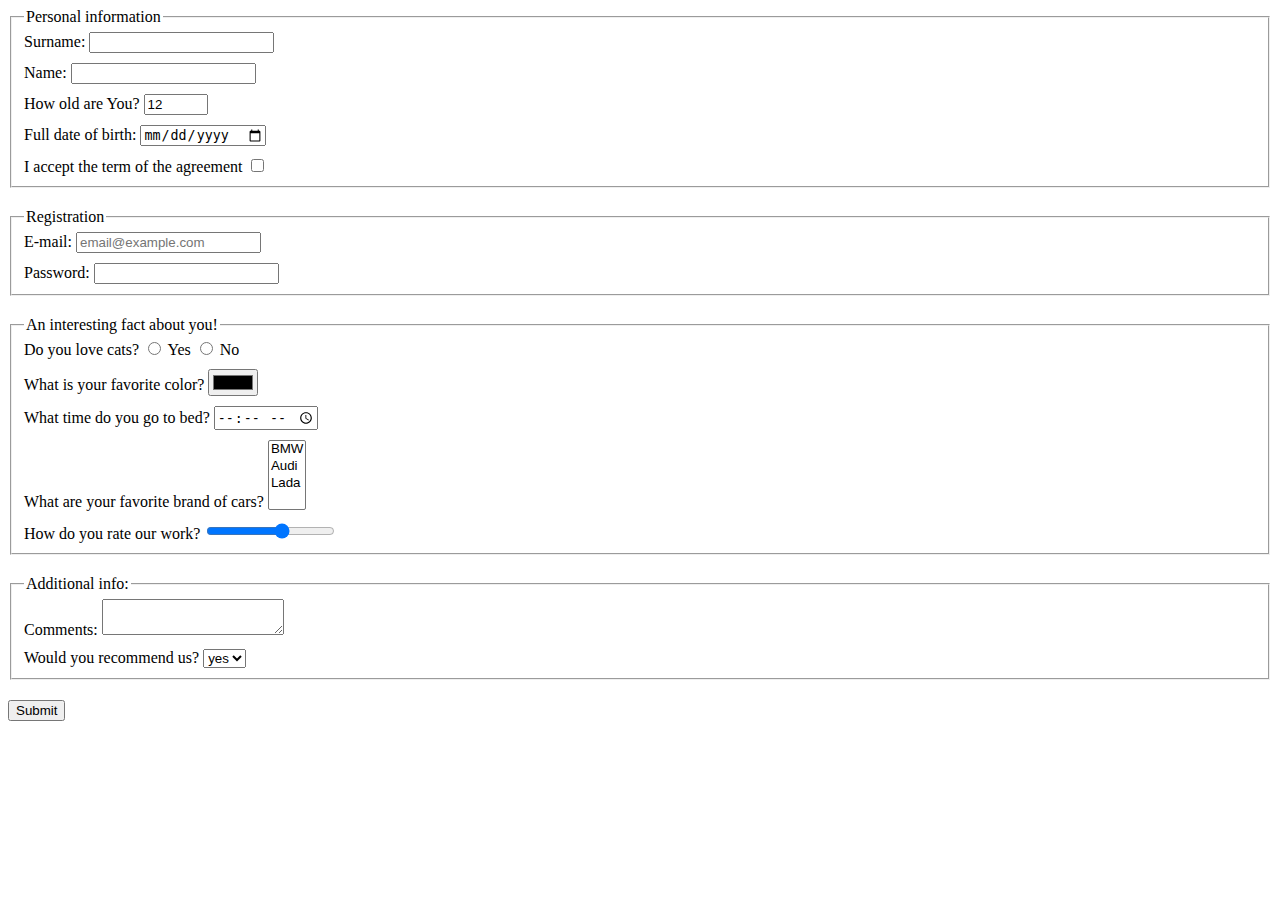
<file: index.html>
<!doctype html><html lang="en"><head><meta charset="UTF-8"><meta name="viewport" content="width=device-width, user-scalable=no, initial-scale=1.0, maximum-scale=1.0, minimum-scale=1.0"><meta http-equiv="X-UA-Compatible" content="ie=edge"><title>HTML Form</title><link rel="stylesheet" href="style.c7d8ecc1.css"></head><body> <form action="https://mate-academy-form-lesson.herokuapp.com/create-application" onsubmit="onSubmit()" method="post"> <fieldset> <legend>Personal information</legend> <div class="form-field"> <label for="surname">Surname:</label> <input type="text" autocomplete="off" name="surname" id="surname"> </div> <div class="form-field"> <label for="name">Name:</label> <input type="text" autocomplete="off" name="name" id="name"> </div> <div class="form-field"> <label for="age">How old are You?</label> <input type="number" name="age" placeholder="12" id="age" value="12" min="12" max="100"> </div> <div class="form-field"> <label for="dateOfBirth">Full date of birth:</label> <input type="date" name="dob" id="dateOfBirth"> </div> <div class="form-field"> <label for="termsOfAgr">I accept the term of the agreement</label> <input type="checkbox" name="terms" id="termsOfAgr" required> </div> </fieldset> <fieldset> <legend>Registration</legend> <div class="form-field"> <label for="email">E-mail:</label> <input type="email" name="email" id="email" placeholder="email@example.com"> </div> <div class="form-field"> <label for="password"> Password:</label> <input type="password" name="password" minlength="6" maxlength="14" id="password"> </div> </fieldset> <fieldset> <legend>An interesting fact about you!</legend> <div class="form-field"> Do you love cats? <input type="radio" name="cats" value="yes" id="loveCats"> <label for="loveCats"> Yes</label> <input type="radio" name="cats" value="no" id="hateCats"> <label for="hateCats"> No</label> </div> <div class="form-field"> <label for="favoriteColor">What is your favorite color?</label> <input type="color" name="favoriteColor" id="favoriteColor"> </div> <div class="form-field"> <label for="goToBed">What time do you go to bed?</label> <input type="time" name="goToBed" id="goToBed"> </div> <div class="form-field"> <label for="favoriteBrandCar"> What are your favorite brand of cars? </label> <select name="favoriteBrandCar" id="favoriteBrandCar" multiple> <option value="BMW">BMW</option> <option value="Audi">Audi</option> <option value="Lada">Lada</option> </select> </div> <div class="form-field"> <label for="rate">How do you rate our work?</label> <input type="range" name="rate" id="rate" min="0" max="5"> </div> </fieldset> <fieldset> <legend>Additional info:</legend> <div class="form-field"> <label for="comments">Comments:</label> <textarea name="comments" id="comments"></textarea> </div> <div class="form-field"> <label for="recommendation">Would you recommend us?</label> <select name="recommendation" id="recommendation"> <option value="yes">yes</option> <option value="no">no</option> </select> </div> </fieldset> <button type="submit">Submit</button> </form> <script type="text/javascript" src="main.e97352c4.js"></script> </body></html>
</file>
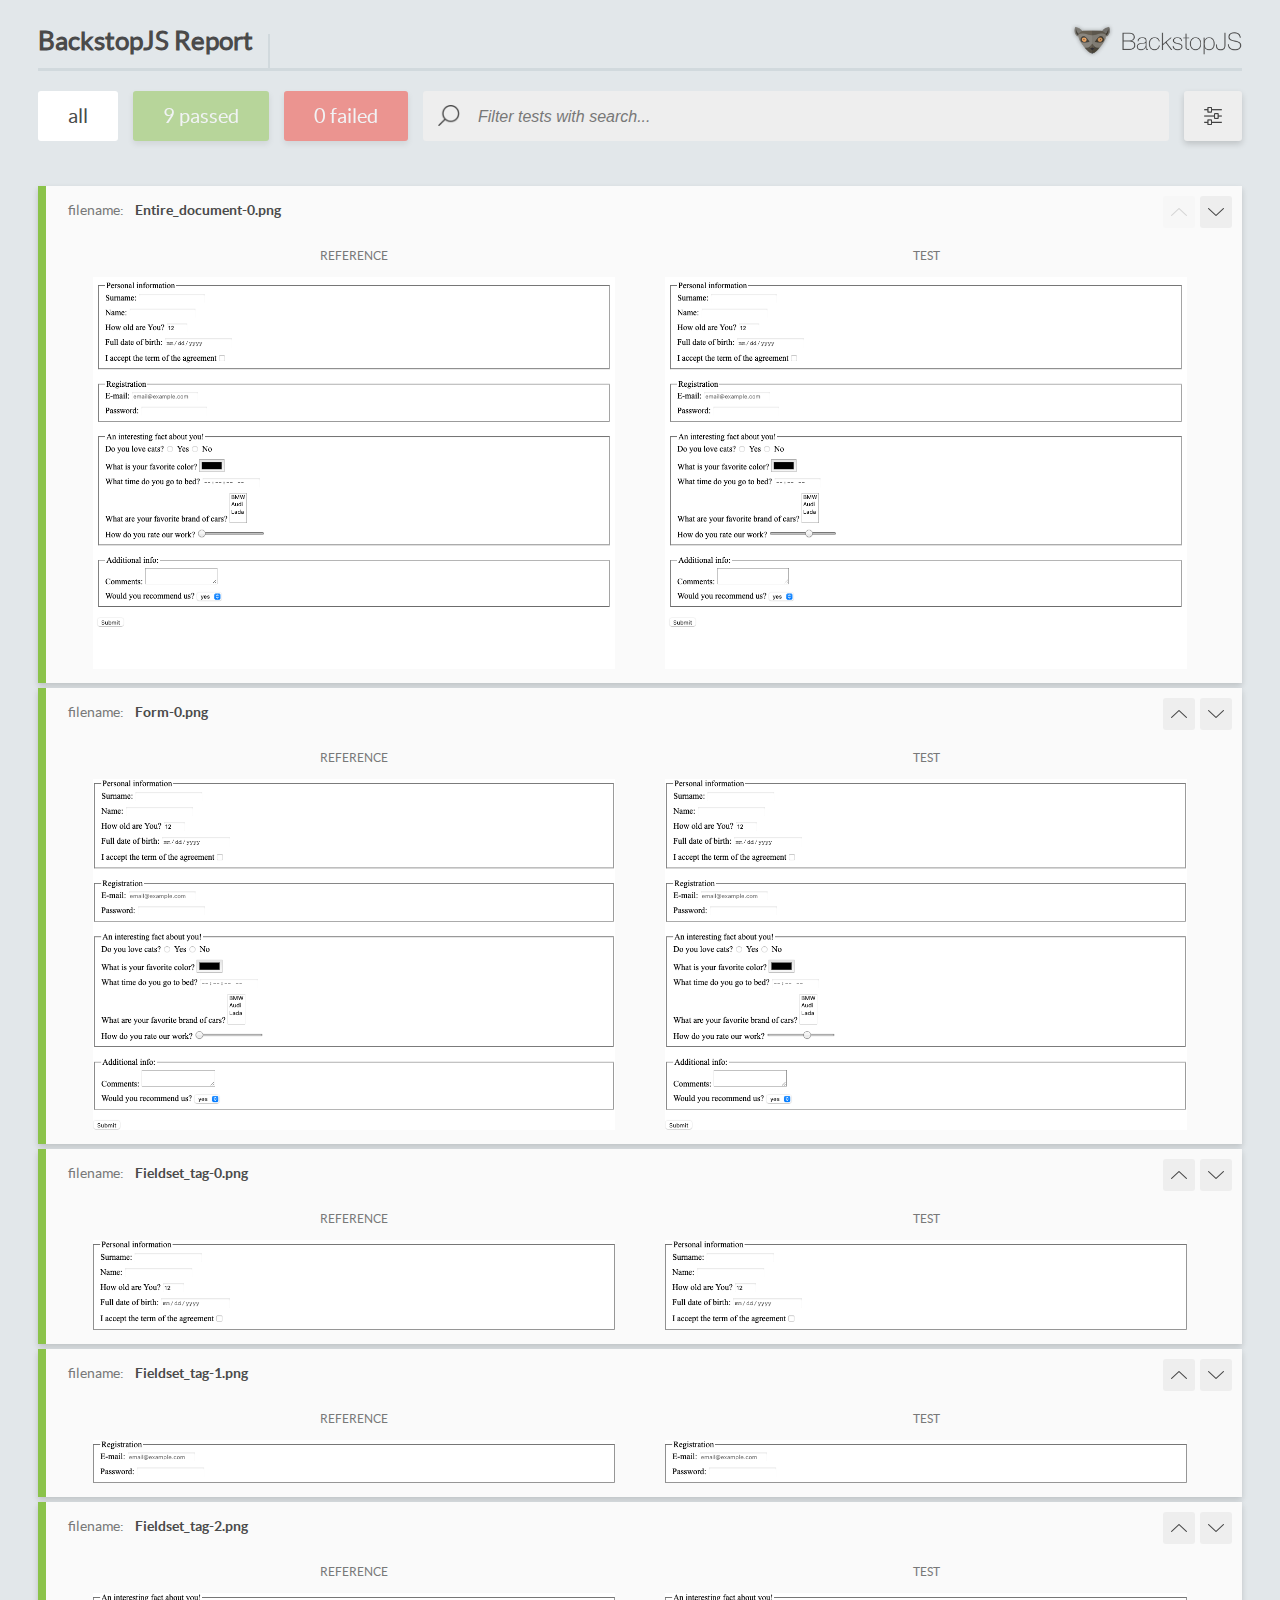
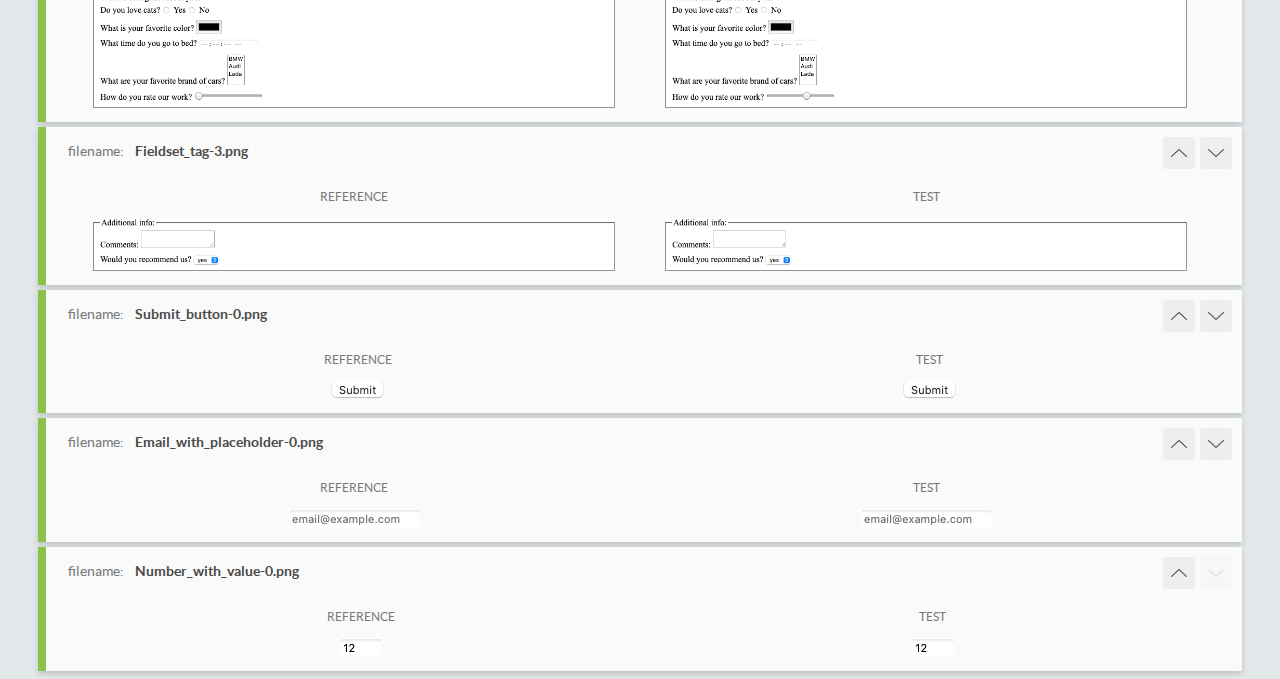
<file: report/html_report/index.html>
<!DOCTYPE html>
<html>
  <head>
    <meta charset="utf-8">
    <title>BackstopJS Report</title>

    <style>
      @font-face {
          font-family: 'latoregular';
          src: url('./assets/fonts/lato-regular-webfont.woff2') format('woff2'),
              url('./assets/fonts/lato-regular-webfont.woff') format('woff');
          font-weight: 400;
          font-style: normal;
      }
      @font-face {
          font-family: 'latobold';
          src: url('./assets/fonts/lato-bold-webfont.woff2') format('woff2'),
              url('./assets/fonts/lato-bold-webfont.woff') format('woff');
          font-weight: 700;
          font-style: normal;
      }

      .ReactModal__Body--open {
          overflow: hidden;
      }
      .ReactModal__Body--open .header {
        display: none;
      }

    </style>
  </head>
  <body style="background-color: #E2E7EA">
    <div id="root">

    </div>
    <script type="text/javascript">
      function report (report) { // eslint-disable-line no-unused-vars
        window.tests = report;
      }
    </script>
    <script type="text/javascript" src="config.js"></script>
    <script type="text/javascript" src="index_bundle.js"></script>
  </body>
</html>
</file>
<file: style.c7d8ecc1.css>
.form-field{margin-bottom:10px}fieldset{margin-bottom:20px;padding-bottom:0}
/*# sourceMappingURL=style.c7d8ecc1.css.map */
</file>
